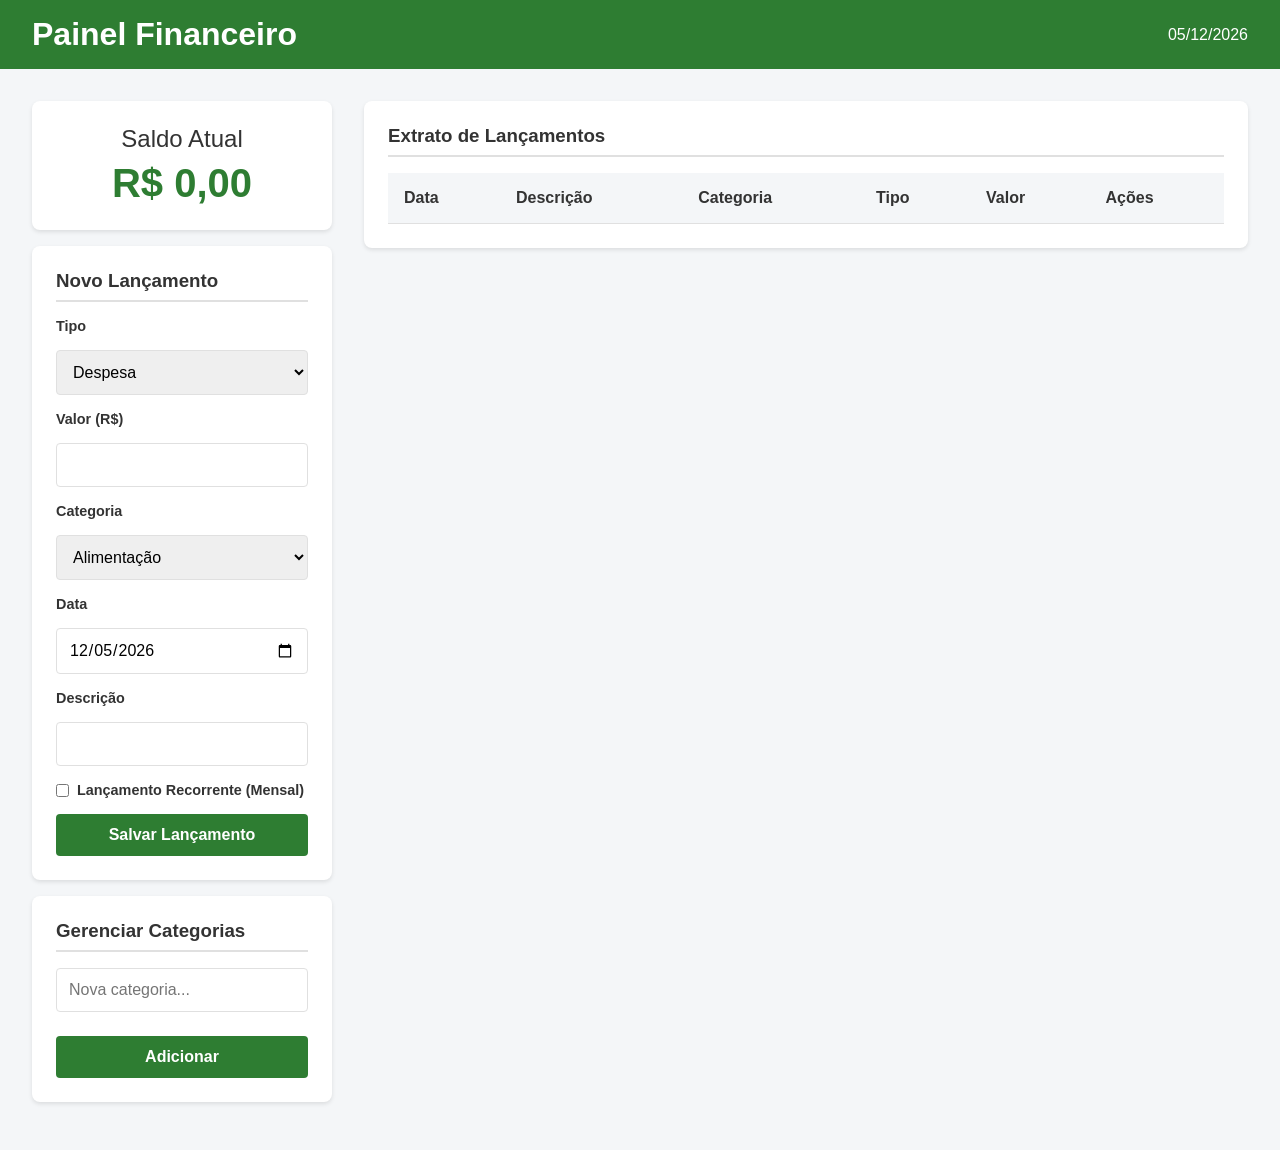
<file: Index.html>
<!DOCTYPE html>
<html lang="pt-BR">
<head>
    <meta charset="UTF-8">
    <meta name="viewport" content="width=device-width, initial-scale=1.0">
    <title>Minhas Economias - Local</title>
    <style>
        :root {
            --primary: #2e7d32; /* Verde clássico de finanças */
            --danger: #d32f2f;
            --bg: #f4f6f8;
            --card: #ffffff;
            --text: #333333;
            --border: #e0e0e0;
        }

        * { box-sizing: border-box; margin: 0; padding: 0; font-family: 'Segoe UI', Tahoma, Geneva, Verdana, sans-serif; }
        
        body { background-color: var(--bg); color: var(--text); display: flex; flex-direction: column; min-height: 100vh; }
        
        header { background-color: var(--primary); color: white; padding: 1rem 2rem; display: flex; justify-content: space-between; align-items: center; }
        
        main { display: grid; grid-template-columns: 300px 1fr; gap: 2rem; padding: 2rem; flex: 1; }
        
        .card { background: var(--card); padding: 1.5rem; border-radius: 8px; box-shadow: 0 2px 4px rgba(0,0,0,0.1); margin-bottom: 1rem; }
        
        .balance-box { text-align: center; font-size: 1.5rem; }
        .balance-box h2 { font-size: 2.5rem; color: var(--primary); margin-top: 0.5rem; }
        .balance-box.negative h2 { color: var(--danger); }

        h3 { margin-bottom: 1rem; border-bottom: 2px solid var(--border); padding-bottom: 0.5rem; }

        form { display: flex; flex-direction: column; gap: 1rem; }
        label { font-size: 0.9rem; font-weight: bold; }
        input, select, button { padding: 0.75rem; border: 1px solid var(--border); border-radius: 4px; font-size: 1rem; }
        input[type="checkbox"] { width: auto; display: inline-block; }
        .checkbox-group { display: flex; align-items: center; gap: 0.5rem; }
        
        button { background-color: var(--primary); color: white; border: none; cursor: pointer; font-weight: bold; transition: 0.2s; }
        button:hover { opacity: 0.9; }
        
        table { width: 100%; border-collapse: collapse; margin-top: 1rem; }
        th, td { padding: 1rem; text-align: left; border-bottom: 1px solid var(--border); }
        th { background-color: var(--bg); }
        .receita { color: var(--primary); font-weight: bold; }
        .despesa { color: var(--danger); font-weight: bold; }
        
        .actions button { padding: 0.4rem 0.8rem; font-size: 0.8rem; margin-right: 0.5rem; background-color: #555; }
        .actions button.delete { background-color: var(--danger); }

        /* Responsividade Básica */
        @media (max-width: 768px) {
            main { grid-template-columns: 1fr; }
        }
    </style>
</head>
<body>

    <header>
        <h1>Painel Financeiro</h1>
        <div id="header-date"></div>
    </header>

    <main>
        <aside>
            <div class="card balance-box" id="balance-card">
                <p>Saldo Atual</p>
                <h2 id="saldo-display">R$ 0,00</h2>
            </div>

            <div class="card">
                <h3>Novo Lançamento</h3>
                <form id="transaction-form">
                    <input type="hidden" id="trans-id">
                    
                    <label>Tipo</label>
                    <select id="trans-type" required>
                        <option value="despesa">Despesa</option>
                        <option value="receita">Receita</option>
                    </select>

                    <label>Valor (R$)</label>
                    <input type="number" id="trans-amount" step="0.01" min="0.01" required>

                    <label>Categoria</label>
                    <select id="trans-category" required>
                        </select>

                    <label>Data</label>
                    <input type="date" id="trans-date" required>

                    <label>Descrição</label>
                    <input type="text" id="trans-desc" required>

                    <div class="checkbox-group">
                        <input type="checkbox" id="trans-recurrence">
                        <label for="trans-recurrence">Lançamento Recorrente (Mensal)</label>
                    </div>

                    <button type="submit" id="btn-save">Salvar Lançamento</button>
                </form>
            </div>

            <div class="card">
                <h3>Gerenciar Categorias</h3>
                <form id="category-form">
                    <input type="text" id="new-category" placeholder="Nova categoria..." required>
                    <button type="submit" style="margin-top: 0.5rem;">Adicionar</button>
                </form>
            </div>
        </aside>

        <section>
            <div class="card">
                <h3>Extrato de Lançamentos</h3>
                <table>
                    <thead>
                        <tr>
                            <th>Data</th>
                            <th>Descrição</th>
                            <th>Categoria</th>
                            <th>Tipo</th>
                            <th>Valor</th>
                            <th>Ações</th>
                        </tr>
                    </thead>
                    <tbody id="transaction-list">
                        </tbody>
                </table>
            </div>
        </section>
    </main>

    <script>
        // === STATE MANAGEMENT ===
        let transactions = JSON.parse(localStorage.getItem('fin_transactions')) || [];
        let categories = JSON.parse(localStorage.getItem('fin_categories')) || ['Alimentação', 'Moradia', 'Transporte', 'Salário'];

        // === DOM ELEMENTS ===
        const form = document.getElementById('transaction-form');
        const list = document.getElementById('transaction-list');
        const saldoDisplay = document.getElementById('saldo-display');
        const balanceCard = document.getElementById('balance-card');
        const categorySelect = document.getElementById('trans-category');
        const categoryForm = document.getElementById('category-form');

        // === INITIALIZATION ===
        function init() {
            document.getElementById('header-date').innerText = new Date().toLocaleDateString('pt-BR');
            document.getElementById('trans-date').valueAsDate = new Date();
            updateCategorySelect();
            renderTransactions();
            updateBalance();
        }

        // === CORE FUNCTIONS ===
        function saveData() {
            localStorage.setItem('fin_transactions', JSON.stringify(transactions));
            localStorage.setItem('fin_categories', JSON.stringify(categories));
        }

        function updateBalance() {
            const total = transactions.reduce((acc, trans) => {
                return trans.type === 'receita' ? acc + trans.amount : acc - trans.amount;
            }, 0);

            saldoDisplay.innerText = total.toLocaleString('pt-BR', { style: 'currency', currency: 'BRL' });
            
            if (total < 0) {
                balanceCard.classList.add('negative');
            } else {
                balanceCard.classList.remove('negative');
            }
        }

        function renderTransactions() {
            list.innerHTML = '';
            
            // Ordenar por data (mais recente primeiro)
            const sorted = [...transactions].sort((a, b) => new Date(b.date) - new Date(a.date));

            sorted.forEach(trans => {
                const tr = document.createElement('tr');
                const formattedDate = new Date(trans.date).toLocaleDateString('pt-BR', {timeZone: 'UTC'});
                const formattedAmount = trans.amount.toLocaleString('pt-BR', { style: 'currency', currency: 'BRL' });
                const cssClass = trans.type === 'receita' ? 'receita' : 'despesa';
                const recIcon = trans.isRecurring ? ' 🔄' : '';

                tr.innerHTML = `
                    <td>${formattedDate}</td>
                    <td>${trans.desc}${recIcon}</td>
                    <td>${trans.category}</td>
                    <td class="${cssClass}">${trans.type.toUpperCase()}</td>
                    <td class="${cssClass}">${formattedAmount}</td>
                    <td class="actions">
                        <button onclick="editTransaction('${trans.id}')">Editar</button>
                        <button class="delete" onclick="deleteTransaction('${trans.id}')">Excluir</button>
                    </td>
                `;
                list.appendChild(tr);
            });
        }

        function updateCategorySelect() {
            categorySelect.innerHTML = '';
            categories.sort().forEach(cat => {
                const option = document.createElement('option');
                option.value = cat;
                option.innerText = cat;
                categorySelect.appendChild(option);
            });
        }

        // === EVENT HANDLERS ===
        form.addEventListener('submit', function(e) {
            e.preventDefault();
            
            const id = document.getElementById('trans-id').value;
            const type = document.getElementById('trans-type').value;
            const amount = parseFloat(document.getElementById('trans-amount').value);
            const category = document.getElementById('trans-category').value;
            const date = document.getElementById('trans-date').value;
            const desc = document.getElementById('trans-desc').value;
            const isRecurring = document.getElementById('trans-recurrence').checked;

            const transactionData = {
                id: id ? id : Date.now().toString(),
                type,
                amount,
                category,
                date,
                desc,
                isRecurring
            };

            if (id) {
                // Modo Edição
                const index = transactions.findIndex(t => t.id === id);
                transactions[index] = transactionData;
                document.getElementById('btn-save').innerText = 'Salvar Lançamento';
            } else {
                // Modo Novo
                transactions.push(transactionData);
                
                // Lógica simples de recorrência (Gera o mês seguinte automaticamente)
                if(isRecurring) {
                    const nextDate = new Date(date);
                    nextDate.setUTCMonth(nextDate.getUTCMonth() + 1);
                    transactions.push({
                        ...transactionData,
                        id: (Date.now() + 1).toString(),
                        date: nextDate.toISOString().split('T')[0],
                        desc: desc + ' (Recorrente)'
                    });
                }
            }

            saveData();
            renderTransactions();
            updateBalance();
            form.reset();
            document.getElementById('trans-id').value = '';
            document.getElementById('trans-date').valueAsDate = new Date();
        });

        categoryForm.addEventListener('submit', function(e) {
            e.preventDefault();
            const newCat = document.getElementById('new-category').value.trim();
            if (newCat && !categories.includes(newCat)) {
                categories.push(newCat);
                saveData();
                updateCategorySelect();
                document.getElementById('new-category').value = '';
            }
        });

        // === CRUD ACTIONS ===
        window.deleteTransaction = function(id) {
            if (confirm('Deseja realmente excluir este lançamento?')) {
                transactions = transactions.filter(t => t.id !== id);
                saveData();
                renderTransactions();
                updateBalance();
            }
        }

        window.editTransaction = function(id) {
            const trans = transactions.find(t => t.id === id);
            if (trans) {
                document.getElementById('trans-id').value = trans.id;
                document.getElementById('trans-type').value = trans.type;
                document.getElementById('trans-amount').value = trans.amount;
                document.getElementById('trans-category').value = trans.category;
                document.getElementById('trans-date').value = trans.date;
                document.getElementById('trans-desc').value = trans.desc;
                document.getElementById('trans-recurrence').checked = trans.isRecurring;
                
                document.getElementById('btn-save').innerText = 'Atualizar Lançamento';
                window.scrollTo({ top: 0, behavior: 'smooth' });
            }
        }

        // Run
        init();
    </script>
</body>
</html>
</file>
